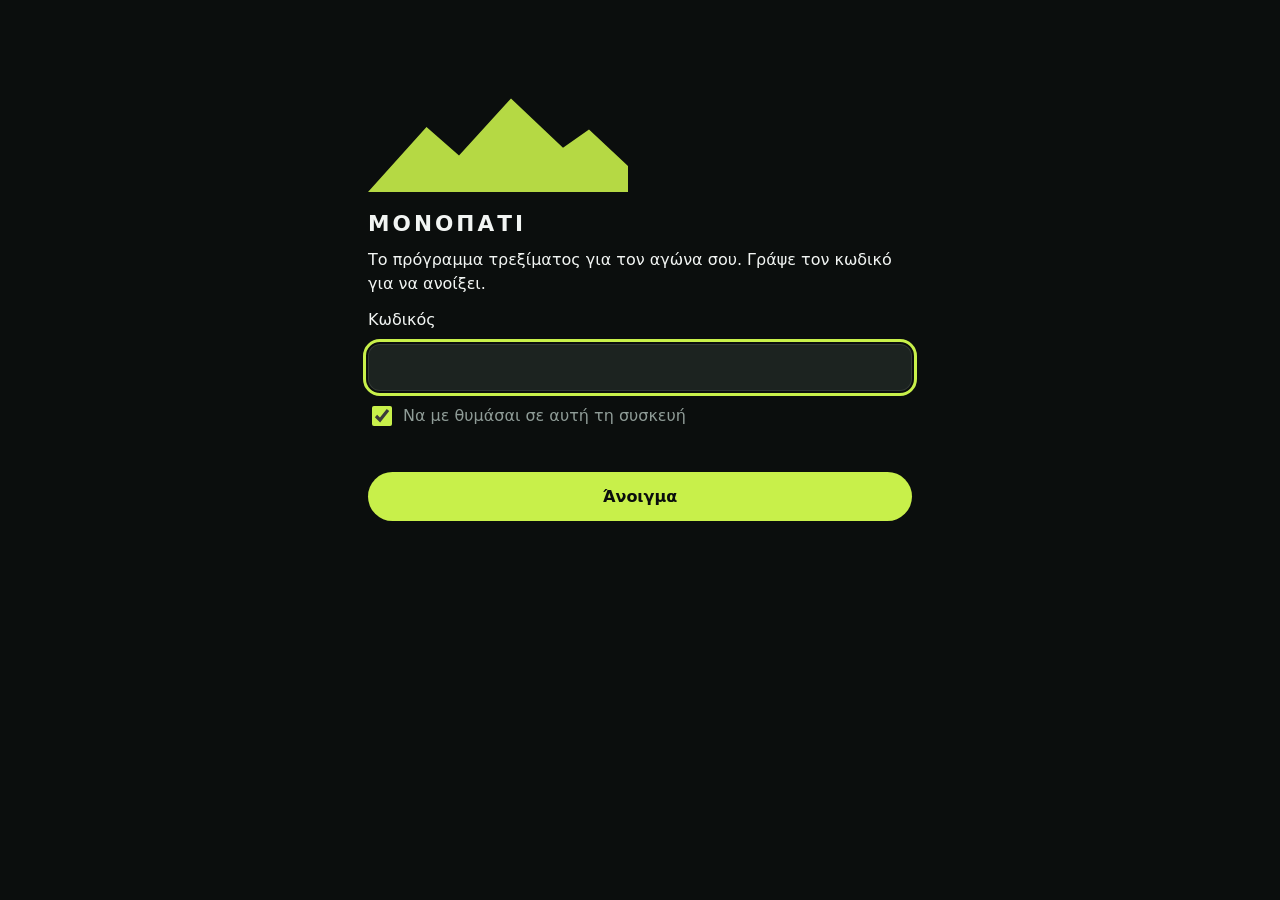
<file: index.html>
<!doctype html>
<html lang="el">
<head>
  <meta charset="utf-8">
  <meta name="viewport" content="width=device-width, initial-scale=1, viewport-fit=cover">
  <title>Μονοπάτι</title>
  <meta name="description" content="Προσωπικό πρόγραμμα τρεξίματος για trail αγώνα, από τα δεδομένα της Garmin.">
  <meta name="theme-color" content="#0B0E0D">
  <link rel="manifest" href="manifest.webmanifest">
  <link rel="icon" href="icon-192.png">
  <link rel="apple-touch-icon" href="icon-192.png">
  <link rel="stylesheet" href="style.css">
</head>
<body>
  <main id="app"><p class="loading">Φόρτωση…</p></main>
  <nav id="tabs" aria-label="Κύρια πλοήγηση" hidden></nav>
  <script type="module" src="app.js"></script>
</body>
</html>
</file>
<file: style.css>
/* Μονοπάτι: σκούρο βουνό τη νύχτα, ζωηρό λαχανί της σήμανσης, πορτοκαλί της έντασης. */
:root {
  --bg: #0B0E0D;
  --s1: #141917;
  --s2: #1C2320;
  --s3: #26302C;
  --ink: #F2F5F3;
  --muted: #8F9C97;
  --line: rgba(242, 245, 243, .1);
  --volt: #C8F04A;
  --volt-ink: #0B0E0D;
  --hot: #FF7A45;
  --sky: #5CC8FF;
  --violet: #A98BFF;
  --alert: #FF6B5B;
  --radius: 20px;
  color-scheme: dark;
}

* { box-sizing: border-box; }
[hidden] { display: none !important; }
html { -webkit-text-size-adjust: 100%; background: var(--bg); }
body {
  margin: 0;
  background: var(--bg);
  color: var(--ink);
  font: 16px/1.5 system-ui, -apple-system, "Segoe UI", Roboto, sans-serif;
  padding-bottom: calc(86px + env(safe-area-inset-bottom));
}
body.no-scroll { overflow: hidden; }
main { max-width: 36rem; margin: 0 auto; padding: calc(1rem + env(safe-area-inset-top)) 1rem 2rem; }

h1, h2, h3, p, ul, ol, dl, dd { margin: 0; }
h1 { font-size: 1.9rem; font-weight: 900; letter-spacing: -.02em; line-height: 1.1; }
h2 { font-size: clamp(1.7rem, 7vw, 2.3rem); line-height: 1.05; font-weight: 900; letter-spacing: -.025em; }
h3 { font-size: 1.02rem; font-weight: 800; letter-spacing: -.005em; margin-bottom: .6rem; }
:focus-visible { outline: 3px solid var(--volt); outline-offset: 2px; }
button, input, select { font: inherit; color: inherit; }
b { font-weight: 800; }

.muted, .loading { color: var(--muted); }
.small { font-size: .85rem; }
.brand { font-size: 1.35rem; font-weight: 900; letter-spacing: .14em; }
.kicker { color: var(--muted); font-size: .82rem; text-transform: uppercase; letter-spacing: .08em; font-weight: 700; }
.tag { display: inline-block; font-size: .72rem; font-weight: 900; letter-spacing: .12em; color: var(--volt); margin-bottom: .4rem; }

.top { display: flex; flex-wrap: wrap; align-items: flex-end; justify-content: space-between; gap: .5rem 1rem; margin: .25rem 0 1.1rem; }
.top .sub { color: var(--muted); font-size: .92rem; flex-basis: 100%; }
.chip { border: 0; background: var(--s2); color: var(--ink); padding: .45rem .8rem; border-radius: 999px; font-size: .85rem; font-weight: 700; cursor: pointer; }
.chip::before { content: "⚑ "; color: var(--volt); }

.card { background: var(--s1); border-radius: var(--radius); padding: 1.1rem; margin-bottom: .85rem; }
.sec-h { display: flex; align-items: baseline; justify-content: space-between; gap: 1rem; margin-bottom: .5rem; }
.sec-h h2 { font-size: 1.35rem; }
.sec-h h3 { margin: 0; }
.sec-h .meta { color: var(--muted); font-size: .85rem; text-align: right; }
section > .sec-h { margin-top: 1.4rem; }

.banner { background: rgba(255, 107, 91, .12); border-left: 4px solid var(--alert); padding: .6rem .8rem; border-radius: 10px; margin-bottom: .85rem; font-size: .92rem; }
.banner.info { background: rgba(200, 240, 74, .1); border-color: var(--volt); }

/* Κουμπιά */
.btn { display: inline-flex; align-items: center; justify-content: center; gap: .35rem; background: var(--volt); color: var(--volt-ink); border: 0; border-radius: 999px; padding: .8rem 1.3rem; font-weight: 800; cursor: pointer; min-height: 44px; }
.btn:disabled { opacity: .45; }
.btn.ghost { background: var(--s3); color: var(--ink); }
.btn.sm { padding: .5rem .9rem; min-height: 38px; font-size: .88rem; }
.link { background: none; border: 0; color: var(--volt); text-decoration: underline; cursor: pointer; padding: .25rem 0; font-weight: 700; }
.acts { display: flex; flex-wrap: wrap; gap: .5rem; margin-top: 1rem; }
.sel { display: inline-flex; align-items: center; gap: .4rem; background: var(--s3); border-radius: 999px; padding: 0 .4rem 0 .9rem; min-height: 38px; font-size: .88rem; font-weight: 700; }
.sel select { background: transparent; border: 0; color: var(--volt); font-weight: 700; padding: .4rem .2rem; max-width: 9.5rem; }
.sel select option { background: var(--s2); color: var(--ink); }

/* Σημερινή προπόνηση */
.hero { background: linear-gradient(160deg, #1E2A25 0%, var(--s1) 60%); border-radius: 26px; padding: 1.3rem 1.2rem 1.25rem; margin-bottom: .85rem; position: relative; overflow: hidden; }
.hero::after { content: ""; position: absolute; right: -30px; top: -20px; width: 180px; height: 110px; opacity: .08;
  background: var(--volt); clip-path: polygon(0 100%, 30% 35%, 48% 60%, 72% 0, 100% 100%); pointer-events: none; }
.hero.kind-quality .tag, .hero.kind-race .tag { color: var(--hot); }
.hero.kind-quality { background: linear-gradient(160deg, #2E2219 0%, var(--s1) 60%); }
.hero.kind-quality::after, .hero.kind-race::after { background: var(--hot); }
.hero.kind-rest .tag, .hero.kind-recover .tag, .hero.kind-prerace .tag { color: var(--sky); }
.hero.kind-strength .tag { color: var(--violet); }
.hero.is-skipped h2 { text-decoration: line-through; opacity: .6; }
.figures { display: flex; flex-wrap: wrap; gap: .25rem 1.4rem; margin: .9rem 0 .7rem; align-items: baseline; color: var(--muted); }
.figures b { font-size: 1.75rem; font-weight: 900; letter-spacing: -.02em; font-variant-numeric: tabular-nums; color: var(--ink); }
.desc { max-width: 42ch; color: #D5DCD9; }
.flags { display: flex; flex-wrap: wrap; gap: .35rem; margin: .4rem 0 .6rem; }
.flags span { font-size: .75rem; font-weight: 800; color: var(--volt); background: rgba(200, 240, 74, .12); border-radius: 999px; padding: .15rem .55rem; }
.adjust { margin-top: .85rem; border-left: 4px solid var(--alert); padding-left: .75rem; }
.done-note { margin-top: .85rem; color: var(--volt); font-weight: 800; }
.fuel p:last-child { font-size: .93rem; }
.coach { border-left: 4px solid var(--sky); }
.coach .tag { color: var(--sky); }
.coach p + p.muted { margin-top: .5rem; }

/* Γιατί */
.why { margin-top: .8rem; font-size: .9rem; }
.why > summary { cursor: pointer; color: var(--volt); font-weight: 800; list-style: none; }
.why > summary::-webkit-details-marker { display: none; }
.why > summary::before { content: "ⓘ "; }
.why p, .why-txt { color: var(--muted); font-size: .88rem; margin-top: .4rem; }
.why-txt b { color: var(--ink); }
.hero.kind-mlr .tag { color: var(--sky); }

/* Δομή προπόνησης */
.struct { margin-top: 1rem; }
.sgraph { width: 100%; height: auto; display: block; margin-bottom: .6rem; }
.sgraph rect { fill: var(--s3); }
.sgraph .z2 { fill: #4C7F6B; }
.sgraph .z3 { fill: #D9C24A; }
.sgraph .z4 { fill: var(--hot); }
.sgraph .z5 { fill: #FF4D6A; }
.steps, .steps ol { list-style: none; padding: 0; }
.steps li { display: grid; grid-template-columns: 1fr auto; gap: 0 .75rem; padding: .45rem 0; border-top: 1px solid var(--line); }
.steps li span { font-variant-numeric: tabular-nums; color: var(--ink); }
.steps li small { grid-column: 1 / -1; color: var(--muted); }
.steps .rep { display: block; }
.steps .rep ol { margin: .3rem 0 0 .4rem; padding-left: .7rem; border-left: 3px solid var(--volt); }

/* Πλακίδια φόρμας */
.tiles { display: grid; grid-template-columns: repeat(3, 1fr); gap: .55rem; margin-bottom: .85rem; }
.tiles.compact { grid-template-columns: repeat(2, 1fr); }
.tile { background: var(--s1); border: 0; border-radius: 16px; padding: .75rem .85rem; text-align: left; display: flex; flex-direction: column; color: var(--ink); }
.tile span { font-size: .72rem; text-transform: uppercase; letter-spacing: .08em; color: var(--muted); font-weight: 800; }
.tile b { font-size: 1.7rem; font-weight: 900; font-variant-numeric: tabular-nums; letter-spacing: -.02em; line-height: 1.15; }
.tile b small { font-size: .9rem; color: var(--muted); font-weight: 700; }
.tile > small { font-size: .78rem; font-weight: 800; }
.tile.ready { cursor: pointer; background: linear-gradient(150deg, rgba(200, 240, 74, .2), var(--s1)); }
.tile.ready b { color: var(--volt); }
.st-alert > small { color: var(--alert); }
.st-build > small { color: var(--hot); }
.st-ok > small { color: var(--sky); }
.st-fresh > small { color: var(--volt); }
.st-idle > small { color: var(--muted); }

/* Εβδομάδα */
.week-now .meta { color: var(--muted); font-size: .9rem; margin-bottom: .25rem; }
.ridge { width: 100%; height: auto; display: block; overflow: visible; }
.ridge .ground { stroke: var(--s3); stroke-width: 2; vector-effect: non-scaling-stroke; }
.ridge .peak { fill: rgba(200, 240, 74, .14); stroke: var(--volt); stroke-width: 2; vector-effect: non-scaling-stroke; transform-box: fill-box; transform-origin: 50% 100%; }
.ridge .peak.done { fill: var(--volt); }
.ridge .peak.missed { fill: none; stroke: var(--muted); stroke-dasharray: 4 4; }
.ridge .peak.today { stroke: #fff; stroke-width: 3; }
.ridge .lbl { fill: var(--muted); font-size: 22px; font-weight: 700; }
.ridge .lbl.is-today { fill: var(--volt-ink); font-weight: 900; }
.ridge .pill { fill: var(--volt); }
.ridge.play .peak { animation: rise .8s cubic-bezier(.2, .7, .2, 1) both; animation-delay: calc(var(--i) * 90ms); }
@keyframes rise { from { transform: scaleY(0); } to { transform: scaleY(1); } }

.vitals { display: grid; grid-template-columns: repeat(2, 1fr); gap: .55rem; margin-bottom: .85rem; }
.vitals div { background: var(--s1); border-radius: 16px; padding: .7rem .85rem; }
.vitals dt { font-size: .72rem; text-transform: uppercase; letter-spacing: .08em; color: var(--muted); font-weight: 800; }
.vitals dd { font-size: 1.4rem; font-weight: 900; font-variant-numeric: tabular-nums; }
.vitals small { font-size: .8rem; color: var(--muted); font-weight: 600; }
.notes ul, .bul { padding-left: 1.1rem; }
.notes li, .bul li { margin: .35rem 0; }

/* Πρόγραμμα */
.edits-note { background: rgba(200, 240, 74, .1); border-radius: 12px; padding: .6rem .8rem; margin-bottom: .8rem; font-size: .9rem; }
.week { background: var(--s1); border-radius: var(--radius); margin-bottom: .6rem; overflow: hidden; }
.week > summary { display: grid; grid-template-columns: 4rem 1fr auto auto auto; gap: .2rem .7rem; align-items: center; padding: .9rem 1rem; cursor: pointer; list-style: none; font-size: .9rem; }
.week > summary::-webkit-details-marker, .day > summary::-webkit-details-marker, .lib > summary::-webkit-details-marker, .explain > summary::-webkit-details-marker, .tbl > summary::-webkit-details-marker { display: none; }
.week .wk { font-weight: 900; }
.week .wl { color: var(--muted); font-size: .82rem; white-space: nowrap; overflow: hidden; text-overflow: ellipsis; }
.week .wt { font-variant-numeric: tabular-nums; color: var(--muted); font-size: .82rem; }
.week .wi { font-variant-numeric: tabular-nums; font-weight: 900; color: var(--volt); min-width: 2.2rem; text-align: right; }
.week.current { box-shadow: inset 0 0 0 2px var(--volt); }
.scale { display: flex; flex-wrap: wrap; align-items: center; justify-content: space-between; gap: .5rem; padding: 0 1rem .7rem; font-size: .82rem; color: var(--muted); font-weight: 700; }
.seg { display: inline-flex; background: var(--s2); border-radius: 999px; padding: 3px; }
.seg button { border: 0; background: none; padding: .35rem .65rem; border-radius: 999px; font-size: .8rem; font-weight: 800; color: var(--muted); cursor: pointer; min-height: 32px; }
.seg button[aria-pressed="true"] { background: var(--volt); color: var(--volt-ink); }
.days { padding: 0 .5rem .5rem; }
.day { border-radius: 14px; }
.day + .day { margin-top: 2px; }
.day > summary { display: grid; grid-template-columns: 2.6rem 1fr auto; gap: 0 .6rem; align-items: center; padding: .65rem .5rem; cursor: pointer; list-style: none; border-radius: 14px; }
.day[open] { background: var(--s2); }
.day .d { font-weight: 900; font-size: .85rem; line-height: 1.1; display: flex; flex-direction: column; }
.day .d small { color: var(--muted); font-weight: 700; }
.day .t { font-weight: 700; font-size: .95rem; }
.day .n { color: var(--muted); font-size: .8rem; font-variant-numeric: tabular-nums; text-align: right; }
.day .s { grid-column: 2 / -1; font-size: .72rem; font-weight: 900; letter-spacing: .06em; text-transform: uppercase; color: var(--muted); }
.day.done .s, .day.extra .s { color: var(--volt); }
.day.done .t::before { content: "✓ "; color: var(--volt); }
.day.missed .s, .day.skipped .s { color: var(--alert); }
.day.skipped .t { text-decoration: line-through; color: var(--muted); }
.day.today > summary { box-shadow: inset 3px 0 0 var(--volt); }
.day.k-rest .t, .day.k-recover .t { color: var(--muted); font-weight: 600; }
.day.k-quality .t { color: var(--hot); }
.day.k-strength .t { color: var(--violet); }
.day .body { padding: 0 .6rem .9rem; font-size: .93rem; }
.dot { display: inline-block; width: 7px; height: 7px; border-radius: 50%; background: var(--volt); vertical-align: middle; }

/* Αγώνας */
.countdown { display: grid; grid-template-columns: repeat(3, 1fr); text-align: center; gap: .5rem; }
.countdown b { display: block; font-size: 1.7rem; font-weight: 900; letter-spacing: -.02em; font-variant-numeric: tabular-nums; }
.countdown span { font-size: .75rem; color: var(--muted); text-transform: uppercase; letter-spacing: .06em; font-weight: 800; }
.rd-head { display: grid; grid-template-columns: 110px 1fr; gap: 1rem; align-items: center; margin-bottom: .8rem; }
.ring { width: 110px; height: 110px; }
.ring .rb { fill: none; stroke: var(--s3); stroke-width: 12; }
.ring .rf { fill: none; stroke: var(--volt); stroke-width: 12; stroke-linecap: round; }
.ring .rv { fill: var(--ink); font-size: 34px; font-weight: 900; }
.parts { list-style: none; padding: 0; }
.parts li { padding: .45rem 0; border-top: 1px solid var(--line); }
.parts .pl { display: flex; justify-content: space-between; font-size: .9rem; font-weight: 700; }
.parts small { color: var(--muted); }
.bar { height: 6px; background: var(--s3); border-radius: 3px; margin: .3rem 0; overflow: hidden; }
.bar i { display: block; height: 100%; background: var(--volt); border-radius: 3px; }

.lchart, .chart svg, .profile { width: 100%; height: auto; display: block; overflow: visible; }
.lchart .ctl { fill: none; stroke: var(--volt); stroke-width: 3; vector-effect: non-scaling-stroke; }
.lchart .ctl.proj { stroke-dasharray: 6 5; opacity: .8; }
.lchart .atl { fill: none; stroke: var(--hot); stroke-width: 1.6; vector-effect: non-scaling-stroke; opacity: .85; }
.lchart .ld { fill: var(--s3); }
.lchart .target { stroke: var(--sky); stroke-dasharray: 3 4; stroke-width: 1.5; vector-effect: non-scaling-stroke; }
.lchart .now { stroke: var(--muted); stroke-width: 1; stroke-dasharray: 2 3; vector-effect: non-scaling-stroke; }
.lchart .lbl, .chart .lbl, .profile .lbl { fill: var(--muted); font-size: 18px; text-anchor: middle; }
.lchart .lbl.t { fill: var(--sky); text-anchor: end; font-weight: 700; }
.chart .act { fill: var(--volt); }
.chart .cardio { fill: var(--sky); }
.chart .plan { fill: none; stroke: var(--muted); stroke-width: 1.5; stroke-dasharray: 4 3; vector-effect: non-scaling-stroke; }
.chart .val { fill: var(--ink); font-size: 18px; font-weight: 800; text-anchor: middle; font-variant-numeric: tabular-nums; }
.chart .pill { fill: var(--volt); }
.legend { color: var(--muted); font-size: .8rem; display: flex; flex-wrap: wrap; align-items: center; gap: .25rem .5rem; margin: .4rem 0 .85rem; }
.card .legend { margin-bottom: 0; }
.lg { display: inline-block; width: 14px; height: 4px; border-radius: 2px; background: var(--muted); }
.lg.ctl, .lg.act { background: var(--volt); }
.lg.proj { background: repeating-linear-gradient(90deg, var(--volt) 0 4px, transparent 4px 7px); }
.lg.atl { background: var(--hot); }
.lg.cardio { background: var(--sky); }
.lg.ld { background: var(--s3); height: 8px; }
.lg.plan { background: none; border: 1.5px dashed var(--muted); height: 8px; }

.upload { text-align: left; }
.upload .btn { margin-top: .9rem; }
.stats4 { display: grid; grid-template-columns: repeat(4, 1fr); gap: .4rem; margin: .4rem 0 .9rem; }
.stats4 b { display: block; font-size: 1.25rem; font-weight: 900; font-variant-numeric: tabular-nums; letter-spacing: -.02em; }
.stats4 span { font-size: .72rem; color: var(--muted); font-weight: 700; }
.profile { margin-bottom: .6rem; }
.profile .area { fill: rgba(200, 240, 74, .16); stroke: var(--volt); stroke-width: 2; vector-effect: non-scaling-stroke; }
.profile .climb { fill: rgba(255, 122, 69, .45); }
.profile .base, .profile .tick { stroke: var(--s3); stroke-width: 1.5; vector-effect: non-scaling-stroke; }
.profile .aid { stroke: var(--sky); stroke-width: 1.5; stroke-dasharray: 3 3; vector-effect: non-scaling-stroke; }
.profile .aid-dot { fill: var(--sky); }
.profile .lbl.l { text-anchor: start; font-weight: 700; fill: var(--ink); }
.kpi-line { font-size: .9rem; margin: .6rem 0; }
.kpi-line b { color: var(--hot); }
.tbl > summary { cursor: pointer; font-weight: 800; color: var(--volt); padding: .4rem 0; list-style: none; }
.scroll { overflow-x: auto; margin: .3rem -.2rem .6rem; }
table { border-collapse: collapse; width: 100%; font-size: .84rem; font-variant-numeric: tabular-nums; }
th { text-align: left; color: var(--muted); font-size: .72rem; text-transform: uppercase; letter-spacing: .05em; padding: .4rem .3rem; white-space: nowrap; }
td { padding: .45rem .3rem; border-top: 1px solid var(--line); white-space: nowrap; }
tr.up td:nth-child(2) { color: var(--hot); font-weight: 700; }
tr.down td:nth-child(2) { color: var(--sky); font-weight: 700; }
td small { color: var(--muted); }
.form-row { display: grid; grid-template-columns: 1fr 1fr; gap: .6rem; margin-bottom: .6rem; }
.form-row label, label.full, label.inline { display: flex; flex-direction: column; gap: .3rem; font-size: .8rem; color: var(--muted); font-weight: 700; }
label.full { margin-bottom: .6rem; }
label.inline { margin-bottom: .8rem; }
select, input[type="number"], input[inputmode], input[type="password"] { background: var(--s2); border: 1px solid var(--line); border-radius: 12px; padding: .65rem .75rem; color: var(--ink); min-height: 44px; font-size: 1rem; }

/* Εργαλεία */
.lib { padding: 0; }
.lib > summary { display: grid; grid-template-columns: auto 1fr auto; gap: .2rem .7rem; align-items: center; padding: 1rem 1.1rem; cursor: pointer; list-style: none; }
.lib > summary .tag { margin: 0; font-size: .66rem; background: rgba(200, 240, 74, .12); padding: .2rem .5rem; border-radius: 999px; }
.lib .lt { font-weight: 800; }
.lib .lm { color: var(--muted); font-size: .85rem; }
.lib > :not(summary) { margin-left: 1.1rem; margin-right: 1.1rem; }
.lib > :last-child { margin-bottom: 1.1rem; }
.exlist { list-style: none; padding: 0; counter-reset: ex; margin: .7rem 1.1rem .9rem; }
.exlist li { display: grid; grid-template-columns: 1fr auto; gap: 0 .7rem; padding: .5rem 0; border-top: 1px solid var(--line); }
.exlist li span { color: var(--volt); font-weight: 800; font-size: .88rem; white-space: nowrap; }
.exlist li small { grid-column: 1 / -1; color: var(--muted); }
.nutri { margin-top: .5rem; }

.recent ul { list-style: none; padding: 0; }
.recent li { display: grid; grid-template-columns: 4rem 1fr auto; gap: 0 .6rem; padding: .55rem 0; border-top: 1px solid var(--line); align-items: baseline; }
.recent .dt { color: var(--muted); font-size: .85rem; grid-row: span 2; }
.recent .nm { font-weight: 700; }
.recent .nu { grid-column: 2; color: var(--muted); font-size: .85rem; }
.recent .im { grid-column: 3; grid-row: 1 / span 2; align-self: center; font-weight: 900; color: var(--volt); font-variant-numeric: tabular-nums; }
.explain > summary { cursor: pointer; font-weight: 800; list-style: none; }
.explain p, .explain ul { margin-top: .6rem; font-size: .92rem; }
.foot { color: var(--muted); font-size: .85rem; margin-top: 1.5rem; display: grid; gap: .5rem; }

/* Κλείδωμα, πρόβλημα */
.lock, .problem { display: grid; gap: .75rem; margin-top: 8vh; }
.lock-art { width: 100%; max-width: 260px; fill: var(--volt); opacity: .9; margin-bottom: .5rem; }
.lock .check { display: flex; align-items: center; gap: .5rem; color: var(--muted); }
.lock .check input { width: 20px; height: 20px; accent-color: var(--volt); }
.error { color: var(--alert); min-height: 1.2em; }

/* Κάτω πλοήγηση */
#tabs { position: fixed; left: 0; right: 0; bottom: 0; display: grid; grid-template-columns: repeat(5, 1fr);
  background: rgba(11, 14, 13, .92); backdrop-filter: blur(14px); -webkit-backdrop-filter: blur(14px);
  border-top: 1px solid var(--line); padding: .35rem .25rem calc(.35rem + env(safe-area-inset-bottom)); z-index: 10; }
#tabs button { border: 0; background: none; display: flex; flex-direction: column; align-items: center; gap: .15rem; padding: .35rem 0; color: var(--muted); font-size: .68rem; font-weight: 800; cursor: pointer; min-height: 48px; }
#tabs svg { width: 24px; height: 24px; fill: none; stroke: currentColor; stroke-width: 2; stroke-linecap: round; stroke-linejoin: round; }
#tabs button[aria-current="page"] { color: var(--volt); }
#tabs button[aria-current="page"] svg { filter: drop-shadow(0 0 6px rgba(200, 240, 74, .5)); }

/* Χρονόμετρο */
.runner { position: fixed; inset: 0; z-index: 50; background: var(--bg); display: flex; overflow-y: auto; }
.r-in { margin: auto; width: 100%; max-width: 32rem; padding: calc(1rem + env(safe-area-inset-top)) 1.25rem calc(1.5rem + env(safe-area-inset-bottom)); display: flex; flex-direction: column; gap: .6rem; text-align: center; min-height: 100%; }
.r-top { display: flex; justify-content: space-between; align-items: center; text-align: left; }
.r-kicker { color: var(--muted); font-size: .82rem; font-weight: 800; letter-spacing: .04em; }
.r-x { border: 0; background: var(--s2); width: 44px; height: 44px; border-radius: 50%; font-size: 1.1rem; cursor: pointer; }
.r-bar { height: 6px; background: var(--s2); border-radius: 3px; overflow: hidden; }
.r-bar span { display: block; height: 100%; background: var(--volt); transition: width 1s linear; }
.r-tag { margin-top: 6vh; font-size: .8rem; font-weight: 900; letter-spacing: .2em; color: var(--volt); }
.is-rest .r-tag { color: var(--sky); }
.r-name { font-size: clamp(1.8rem, 8vw, 2.6rem); }
.r-sub { color: var(--muted); }
.r-clock { font-size: clamp(5rem, 28vw, 9rem); font-weight: 900; font-variant-numeric: tabular-nums; letter-spacing: -.04em; line-height: 1; margin: 1rem 0 .2rem; }
.is-rest .r-clock { color: var(--sky); }
.r-next { color: var(--muted); margin-top: auto; padding-top: 1rem; }
.r-btns { display: grid; grid-template-columns: 1fr 1.4fr 1fr; gap: .5rem; margin-top: .6rem; }
.r-btns .btn { padding: .8rem .5rem; }
.r-btns .btn:only-child { grid-column: 1 / -1; }

@media (prefers-reduced-motion: reduce) {
  .ridge.play .peak { animation: none; }
  .r-bar span { transition: none; }
}
@media (min-width: 640px) {
  .tiles.compact { grid-template-columns: repeat(4, 1fr); }
}

/* Πρόβλεψη αγώνα, κλίση, durability */
.scen { display: grid; grid-template-columns: repeat(3, 1fr); gap: .4rem; text-align: center; margin: .3rem 0 .9rem; }
.scen div { background: var(--s2); border-radius: 14px; padding: .6rem .3rem; }
.scen .main { background: rgba(200, 240, 74, .12); box-shadow: inset 0 0 0 2px var(--volt); }
.scen span { display: block; font-size: .72rem; color: var(--muted); font-weight: 800; text-transform: uppercase; letter-spacing: .05em; }
.scen b { display: block; font-size: 1.45rem; font-weight: 900; font-variant-numeric: tabular-nums; letter-spacing: -.02em; }
.scen small { color: var(--muted); font-size: .75rem; }
table.pred td small { display: block; }
table.pred tr.cut td:first-child { font-weight: 800; }
table.pred td { white-space: normal; vertical-align: top; }
.ok { color: var(--volt); } .warn { color: #FFC24A; } .bad { color: var(--alert); }
small.ok, small.warn, small.bad, b.ok, b.warn, b.bad { font-weight: 800; }
.card h4 { font-size: .9rem; margin: 1rem 0 .3rem; color: var(--muted); }
.chart .rng { fill: var(--muted); opacity: .5; }
.chart .target { stroke: var(--sky); stroke-dasharray: 3 4; stroke-width: 1.5; vector-effect: non-scaling-stroke; }
.chart .now { stroke: var(--muted); stroke-width: 1; vector-effect: non-scaling-stroke; }
.chart .lbl.t { fill: var(--sky); text-anchor: end; font-weight: 700; }
.chart .dc.ok { fill: var(--volt); } .chart .dc.warn { fill: #FFC24A; } .chart .dc.bad { fill: var(--alert); }
.lg.rng { width: 4px; height: 12px; }
.lchart .tsb { fill: none; stroke: var(--sky); stroke-width: 1.6; vector-effect: non-scaling-stroke; opacity: .9; }
.lchart .zero { stroke: var(--s3); stroke-width: 1; vector-effect: non-scaling-stroke; }
.lchart .race { stroke: var(--hot); stroke-width: 1.5; vector-effect: non-scaling-stroke; }
.lchart .band { fill: rgba(92, 200, 255, .14); }
.lchart .tsbdot { fill: var(--sky); stroke: var(--bg); stroke-width: 2; }
.lg.tsb { background: var(--sky); }
.lg.band { background: rgba(92, 200, 255, .4); height: 10px; width: 10px; }
.kpi-line b.ok { color: var(--volt); } .kpi-line b.warn { color: #FFC24A; } .kpi-line b.bad { color: var(--alert); }
</file>
